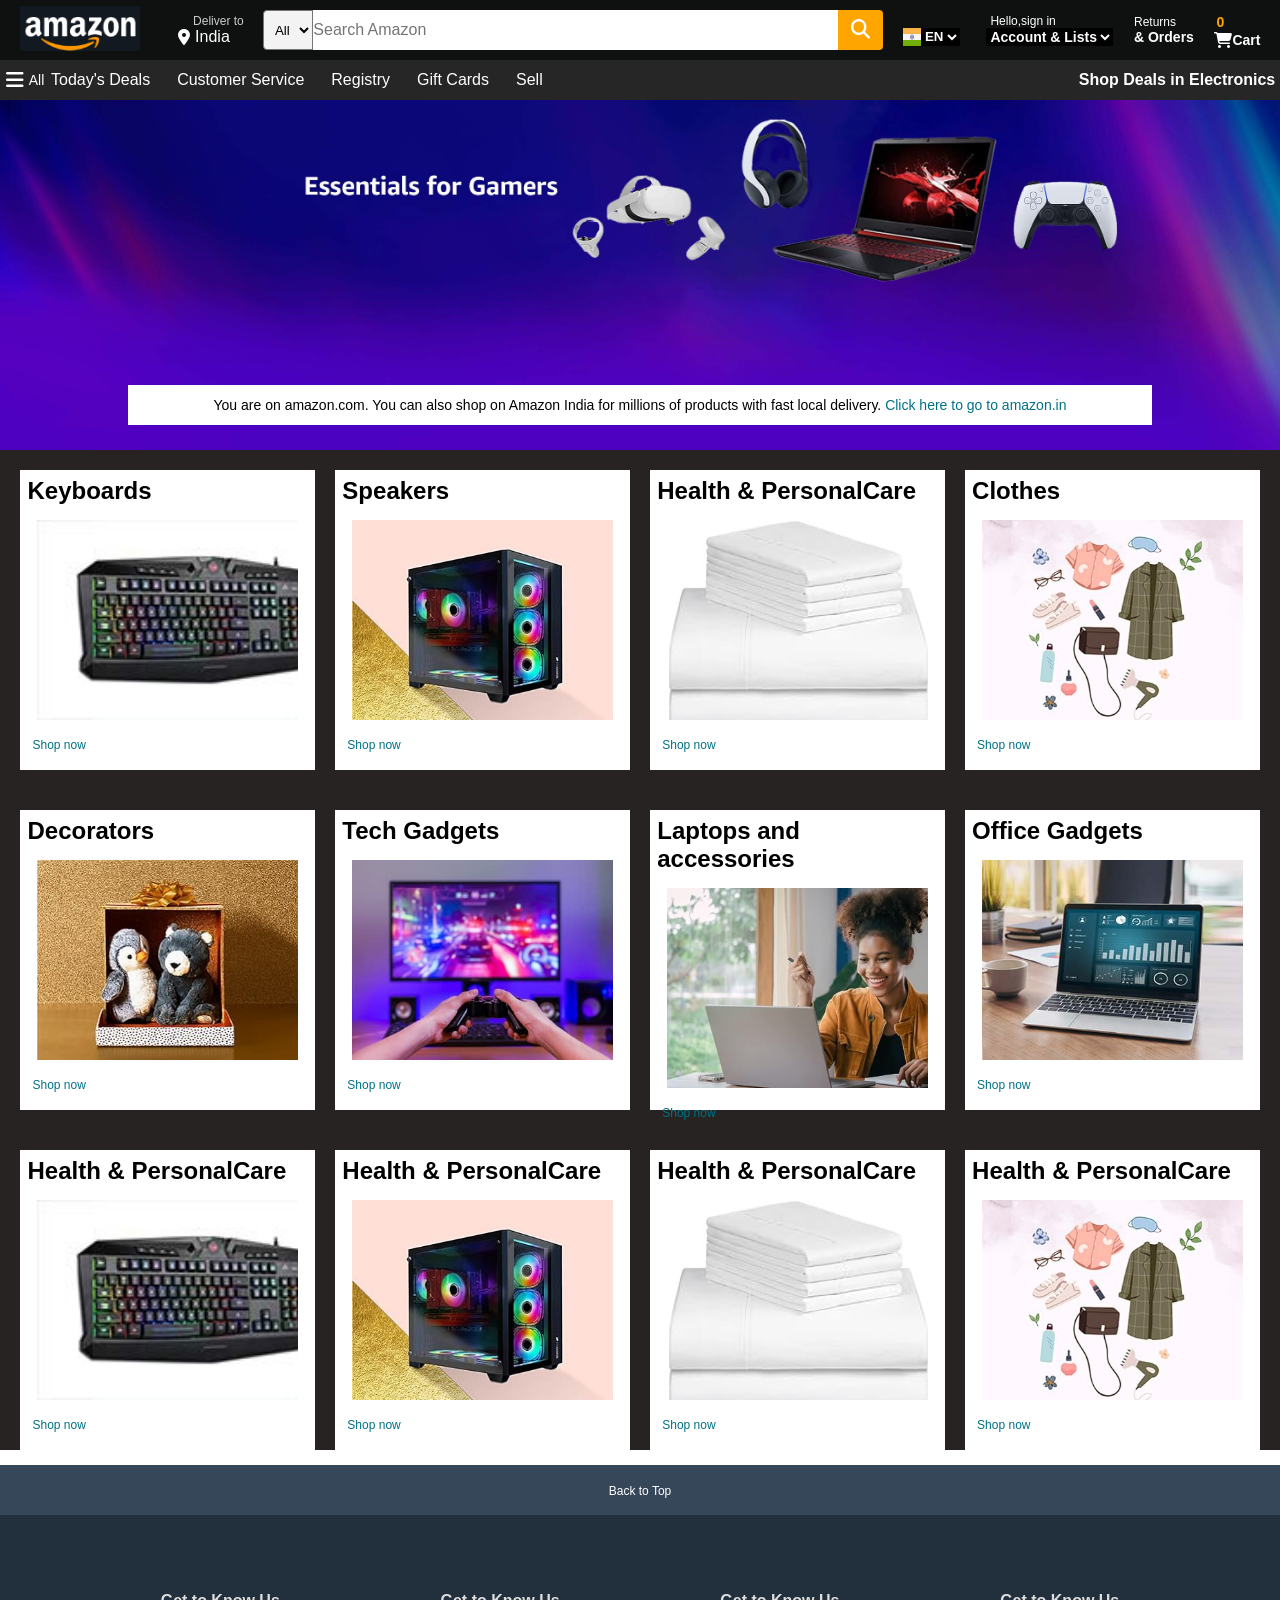
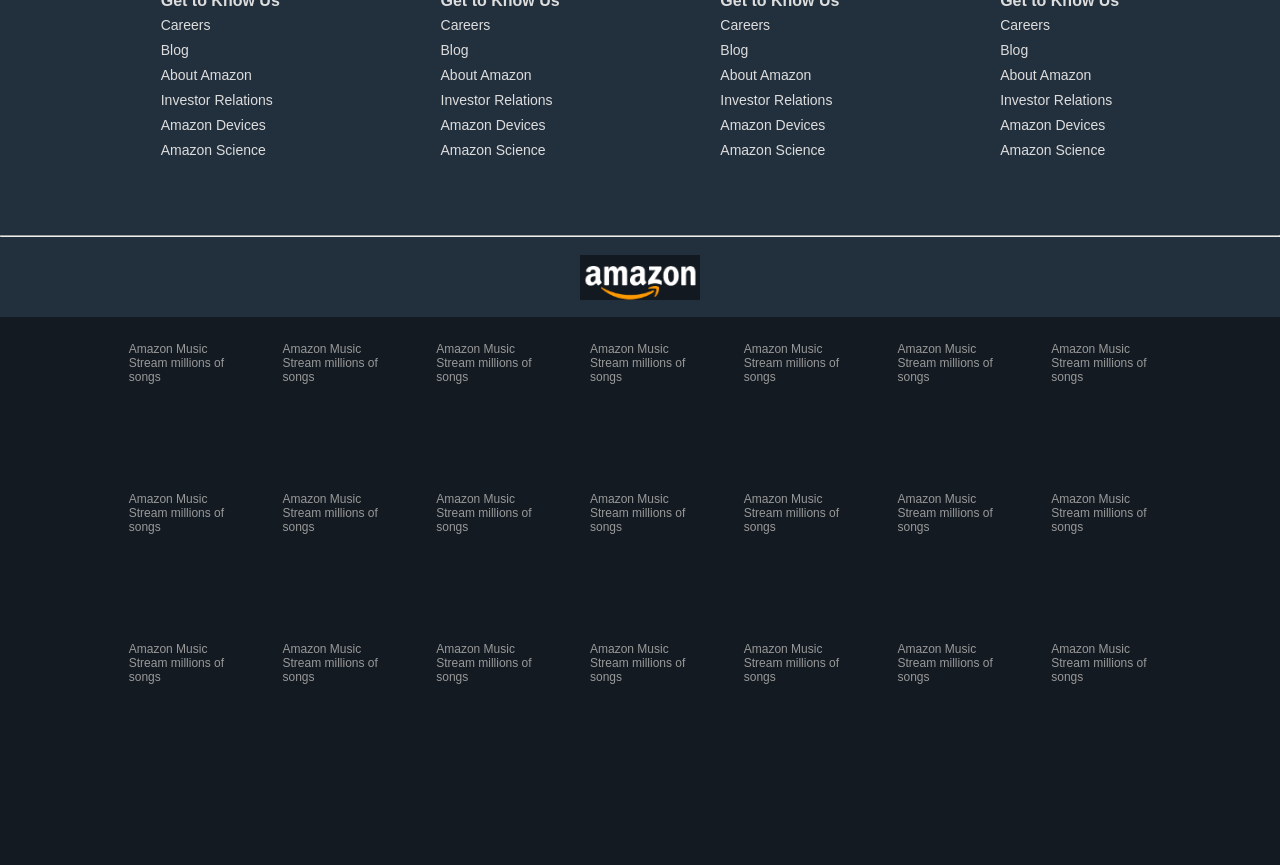
<file: Amazon-Clone/index.html>
﻿<!DOCTYPE html>
<html>
<head>
    <meta charset="utf-8" />
    <title>amazon</title>
    <link rel="stylesheet" href="https://cdnjs.cloudflare.com/ajax/libs/font-awesome/6.5.1/css/all.min.css" integrity="sha512-DTOQO9RWCH3ppGqcWaEA1BIZOC6xxalwEsw9c2QQeAIftl+Vegovlnee1c9QX4TctnWMn13TZye+giMm8e2LwA==" crossorigin="anonymous" referrerpolicy="no-referrer" />
    <link rel="stylesheet" href="Style.css" />
</head>
<body>
    <header id="navbar">
        <div class="navbar">
            <div class="nav-logo border">
                <div class="logo"></div>
            </div>
            <div class="nav-address border">
                <p class="first-address">Deliver to</p>
                <div class="add-icon">
                    <i class="fa-solid fa-location-dot"></i>
                    <p class="second-address">India</p>
                </div>
            </div>
            <div class="nav-search">
                <select class="search-select">
                    <option>All</option>
                </select>
                <input class="search-text" type="text" placeholder="Search Amazon" />
                <div class="search-icon">
                    <i class="fa-solid fa-magnifying-glass"></i>
                </div>
            </div>
            <div class="nav-language border">
                <img class="language-flag" src="Images/India.png" />
                <select class="language-select">
                    <option>EN</option>
                </select>
            </div>
            <div class="nav-account border">
                <p class="account-text">Hello,sign in</p>
                <select class="account-select">
                    <option>Account & Lists</option>
                </select>
            </div>
            <div class="nav-order border">
                <p class="order-return">Returns</p>
                <p class="order-text">& Orders</p>
            </div>
            <div class="nav-cart border">
                <p class="cart-zero">0</p>
                <div class="cart-icon">
                    <i class="fa-solid fa-cart-shopping"></i>
                    <p class="cart-text">Cart</p>
                </div>
            </div>

        </div>
        <div class="panel">
            <div class="panel-menu border">
                <i id="panel-menu-icon" class="fa-solid fa-bars"></i>
                <p class="panel-text">All</p>
            </div>
            <div class="panel-list">
                <a class="panel-list-item border">Today's Deals</a>
                <a class="panel-list-item border">Customer Service</a>
                <a class="panel-list-item border">Registry</a>
                <a class="panel-list-item border">Gift Cards</a>
                <a class="panel-list-item border">Sell</a>
            </div>
            <div class="panel-deals-border">Shop Deals in Electronics</div>
        </div>
    </header>
    <div class="hero-section">
        <div class="hero-message">
            <p>You are on amazon.com. You can also shop on Amazon India for millions of products with fast local delivery.<a href="#"> Click here to go to amazon.in</a></p>
        </div>

    </div>

    <div class="shopping">
        <div class="box1 box">
            <h2>Keyboards</h2>
            <div class="box-img" style="background-image:url('Images/Box1.jpg');background-size:cover">
                
            </div>
            <a class="shopping-text">Shop now</a>
        </div>
        <div class="box2 box">
            <h2>Speakers</h2>
            <div class="box-img" style="background-image:url('Images/Box2.jpg');background-size:cover">
                
            </div>
            <a class="shopping-text">Shop now</a>
        </div>
        <div class="box3 box">
            <h2>Health & PersonalCare</h2>
            <div class="box-img" style="background-image:url('Images/Box3.jpg');background-size:cover">
                
            </div>
            <a class="shopping-text">Shop now</a>
        </div>
        <div class="box4 box">
            <h2>Clothes</h2>
            <div class="box-img" style="background-image:url('Images/Box4.jpg');background-size:cover">
                
            </div>
            <a class="shopping-text">Shop now</a>
        </div>
        <div class="box5 box">
            <h2>Decorators</h2>
            <div class="box-img" style="background-image:url('Images/Box5.jpg');background-size:cover">
                
            </div>
            <a class="shopping-text">Shop now</a>
        </div>
        <div class="box6 box">
            <h2>Tech Gadgets</h2>
            <div class="box-img" style="background-image:url('Images/Box6.jpg');background-size:cover">
                
            </div>
            <a class="shopping-text">Shop now</a>
        </div>
        <div class="box7 box">
            <h2>Laptops and accessories</h2>
            <div class="box-img" style="background-image:url('Images/Box7.jpg');background-size:cover">
                
            </div>
            <a class="shopping-text">Shop now</a>
        </div>
        <div class="box8 box">
            <h2>Office Gadgets</h2>
            <div class="box-img" style="background-image:url('Images/Box8.jpg');background-size:cover">

            </div>
            <a class="shopping-text">Shop now</a>
        </div>
        <div class="box5 box">
            <h2>Health & PersonalCare</h2>
            <div class="box-img" style="background-image:url('Images/Box1.jpg');background-size:cover">
                
            </div>
            <a class="shopping-text">Shop now</a>
        </div>
        <div class="box6 box">
            <h2>Health & PersonalCare</h2>
            <div class="box-img" style="background-image:url('Images/Box2.jpg');background-size:cover">
                
            </div>
            <a class="shopping-text">Shop now</a>
        </div>
        <div class="box7 box">
            <h2>Health & PersonalCare</h2>
            <div class="box-img" style="background-image:url('Images/Box3.jpg');background-size:cover">
                
            </div>
            <a class="shopping-text">Shop now</a>
        </div>
        <div class="box8 box">
            <h2>Health & PersonalCare</h2>
            <div class="box-img" style="background-image:url('Images/Box4.jpg');background-size:cover">

            </div>
            <a class="shopping-text">Shop now</a>
        </div>

    </div>

    <footer class="footer">
        <div class="footer-panel1">
            <a class="footer-text" href="#navbar">Back to Top</a>
        </div>

        <div class="footer-panel2">
            <ul class="footer-panel2-list">
                <li class="footer-panel2-list-head">Get to Know Us</li>
                <li>Careers</li>
                <li>Blog</li>
                <li>About Amazon</li>
                <li>Investor Relations</li>
                <li>Amazon Devices</li>
                <li>Amazon Science</li>
            </ul>
            <ul class="footer-panel2-list">
                <li class="footer-panel2-list-head">Get to Know Us</li>
                <li>Careers</li>
                <li>Blog</li>
                <li>About Amazon</li>
                <li>Investor Relations</li>
                <li>Amazon Devices</li>
                <li>Amazon Science</li>
            </ul>
            <ul class="footer-panel2-list">
                <li class="footer-panel2-list-head">Get to Know Us</li>
                <li>Careers</li>
                <li>Blog</li>
                <li>About Amazon</li>
                <li>Investor Relations</li>
                <li>Amazon Devices</li>
                <li>Amazon Science</li>
            </ul>
            <ul class="footer-panel2-list">
                <li class="footer-panel2-list-head">Get to Know Us</li>
                <li>Careers</li>
                <li>Blog</li>
                <li>About Amazon</li>
                <li>Investor Relations</li>
                <li>Amazon Devices</li>
                <li>Amazon Science</li>
            </ul>
        </div>
        <hr />
        <div class="foot-panel3">
            <div class="foot-logo"></div>
        </div>
        <div class="foot-panel4">
            <div class="pages">
                <p>Amazon Music</p>
                <p>Stream millions of songs</p>
            </div>
            <div class="pages">
                <p>Amazon Music</p>
                <p>Stream millions of songs</p>
            </div>

            <div class="pages">
                <p>Amazon Music</p>
                <p>Stream millions of songs</p>
            </div>

            <div class="pages">
                <p>Amazon Music</p>
                <p>Stream millions of songs</p>
            </div>
            <div class="pages">
                <p>Amazon Music</p>
                <p>Stream millions of songs</p>
            </div>
            <div class="pages">
                <p>Amazon Music</p>
                <p>Stream millions of songs</p>
            </div>
            <div class="pages">
                <p>Amazon Music</p>
                <p>Stream millions of songs</p>
            </div>
            <div class="pages">
                <p>Amazon Music</p>
                <p>Stream millions of songs</p>
            </div>
            <div class="pages">
                <p>Amazon Music</p>
                <p>Stream millions of songs</p>
            </div>
            <div class="pages">
                <p>Amazon Music</p>
                <p>Stream millions of songs</p>
            </div>
            <div class="pages">
                <p>Amazon Music</p>
                <p>Stream millions of songs</p>
            </div>
            <div class="pages">
                <p>Amazon Music</p>
                <p>Stream millions of songs</p>
            </div>
            <div class="pages">
                <p>Amazon Music</p>
                <p>Stream millions of songs</p>
            </div>
            <div class="pages">
                <p>Amazon Music</p>
                <p>Stream millions of songs</p>
            </div>
            <div class="pages">
                <p>Amazon Music</p>
                <p>Stream millions of songs</p>
            </div>
            <div class="pages">
                <p>Amazon Music</p>
                <p>Stream millions of songs</p>
            </div>
            <div class="pages">
                <p>Amazon Music</p>
                <p>Stream millions of songs</p>
            </div>
            <div class="pages">
                <p>Amazon Music</p>
                <p>Stream millions of songs</p>
            </div>
            <div class="pages">
                <p>Amazon Music</p>
                <p>Stream millions of songs</p>
            </div>
            <div class="pages">
                <p>Amazon Music</p>
                <p>Stream millions of songs</p>
            </div>
            <div class="pages">
                <p>Amazon Music</p>
                <p>Stream millions of songs</p>
            </div>


        </div>
    </footer>


</body>
</html>
</file>
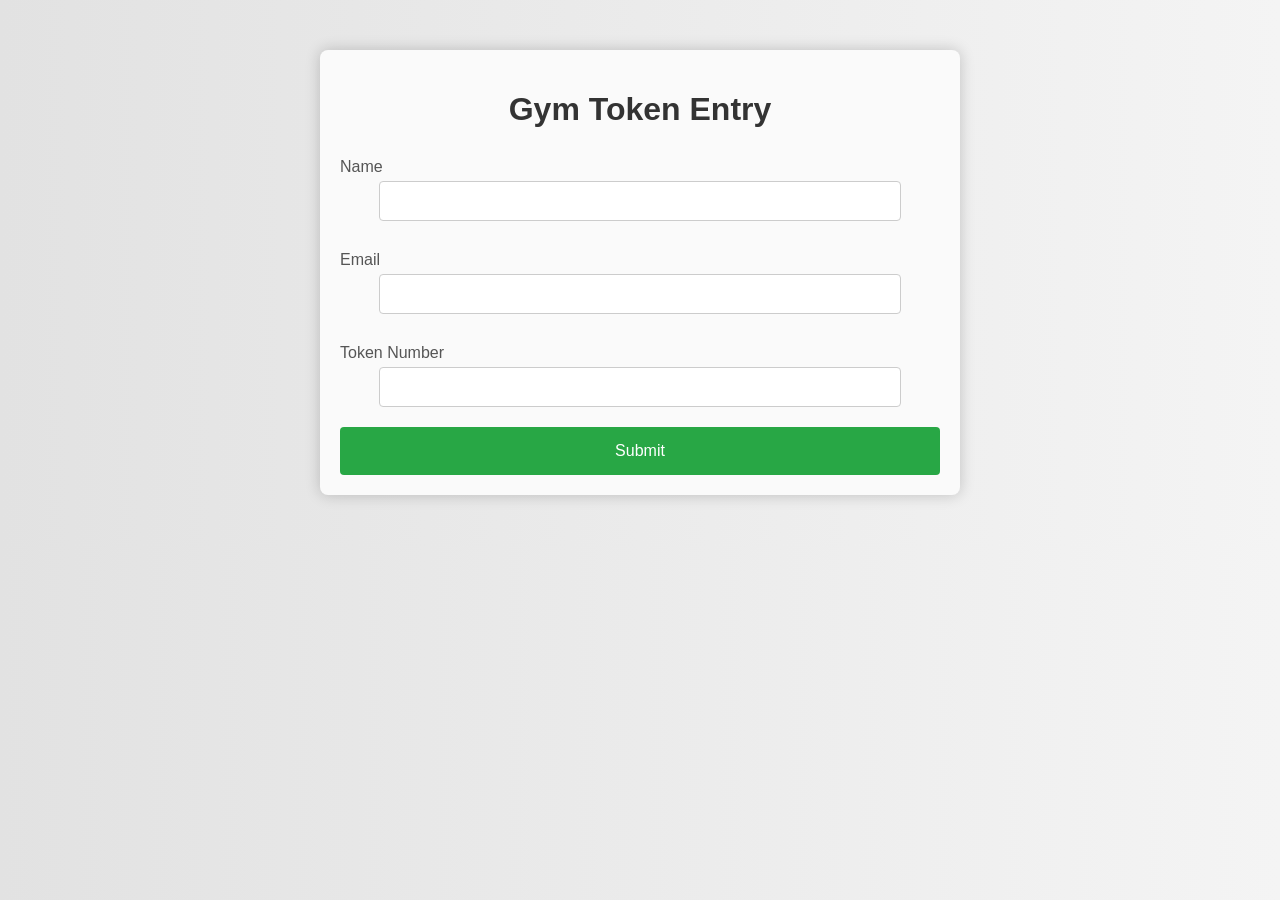
<file: Python-Django-Web-Application/myapp/templates/index.html>
<!DOCTYPE html>
<html lang="en">
<head>
    <meta charset="UTF-8">
    <meta name="viewport" content="width=device-width, initial-scale=1.0">
    <title>Gym Token Entry</title>
    <style>
        body {
            font-family: 'Arial', sans-serif;
            margin: 0;
            padding: 0;
            box-sizing: border-box;
            background: linear-gradient(to right, #e2e2e2, #f4f4f4);
        }
        .container {
            max-width: 600px;
            margin: 50px auto;
            padding: 20px;
            background: #fafafa;
            border-radius: 8px;
            box-shadow: 0 0 15px rgba(0, 0, 0, 0.2);
        }
        h1 {
            text-align: center;
            color: #333;
            margin-bottom: 20px;
        }
        form {
            display: flex;
            flex-direction: column;
        }
        label {
            margin: 10px 0 5px;
            color: #555;
        }
        input, textarea {
            padding: 10px;
            margin-bottom: 20px;
            border: 1px solid #ccc;
            border-radius: 4px;
            font-size: 16px;
            width: 90%;
            max-width: 500px; /* Adjusted width for text boxes */
            align-self: center;
        }
        button {
            padding: 15px;
            border: none;
            background: #28a745;
            color: white;
            font-size: 16px;
            border-radius: 4px;
            cursor: pointer;
            transition: all 0.3s ease;
            box-shadow: 0 0 0 rgba(0, 0, 0, 0);
        }
        button:hover {
            background: #218838;
            box-shadow: 0 0 10px rgba(0, 0, 0, 0.2);
            transform: scale(1.05);
        }
        .response-message {
            margin-top: 20px;
            padding: 15px;
            border-radius: 4px;
            display: none;
        }
        .success {
            background: #d4edda;
            color: #155724;
            border: 1px solid #c3e6cb;
        }
        .error {
            background: #f8d7da;
            color: #721c24;
            border: 1px solid #f5c6cb;
        }
        @media (max-width: 600px) {
            .container {
                padding: 10px;
            }
            button {
                padding: 12px;
                font-size: 14px;
            }
            input {
                width: 100%;
                max-width: none;
            }
        }
    </style>
</head>
<body>
    <div class="container">
        <h1>Gym Token Entry</h1>
        <form id="tokenForm">
            <label for="name">Name</label>
            <input type="text" id="name" name="name" required>

            <label for="email">Email</label>
            <input type="email" id="email" name="email" required>

            <label for="token">Token Number</label>
            <input type="number" id="token" name="token" required>

            <button type="submit">Submit</button>
        </form>
        <div id="responseMessage" class="response-message"></div>
    </div>

    <script>
        document.getElementById('tokenForm').addEventListener('submit', function(e) {
            e.preventDefault();
            const name = document.getElementById('name').value;
            const email = document.getElementById('email').value;
            const token = document.getElementById('token').value;

            let message = '';
            let messageType = '';

            if (name && email && token) {
                message = 'Token submitted successfully!';
                messageType = 'success';
            } else {
                message = 'Please fill in all fields.';
                messageType = 'error';
            }

            const responseMessageDiv = document.getElementById('responseMessage');
            responseMessageDiv.className = `response-message ${messageType}`;
            responseMessageDiv.textContent = message;
            responseMessageDiv.style.display = 'block';
        });
    </script>
</body>
</html>
</file>
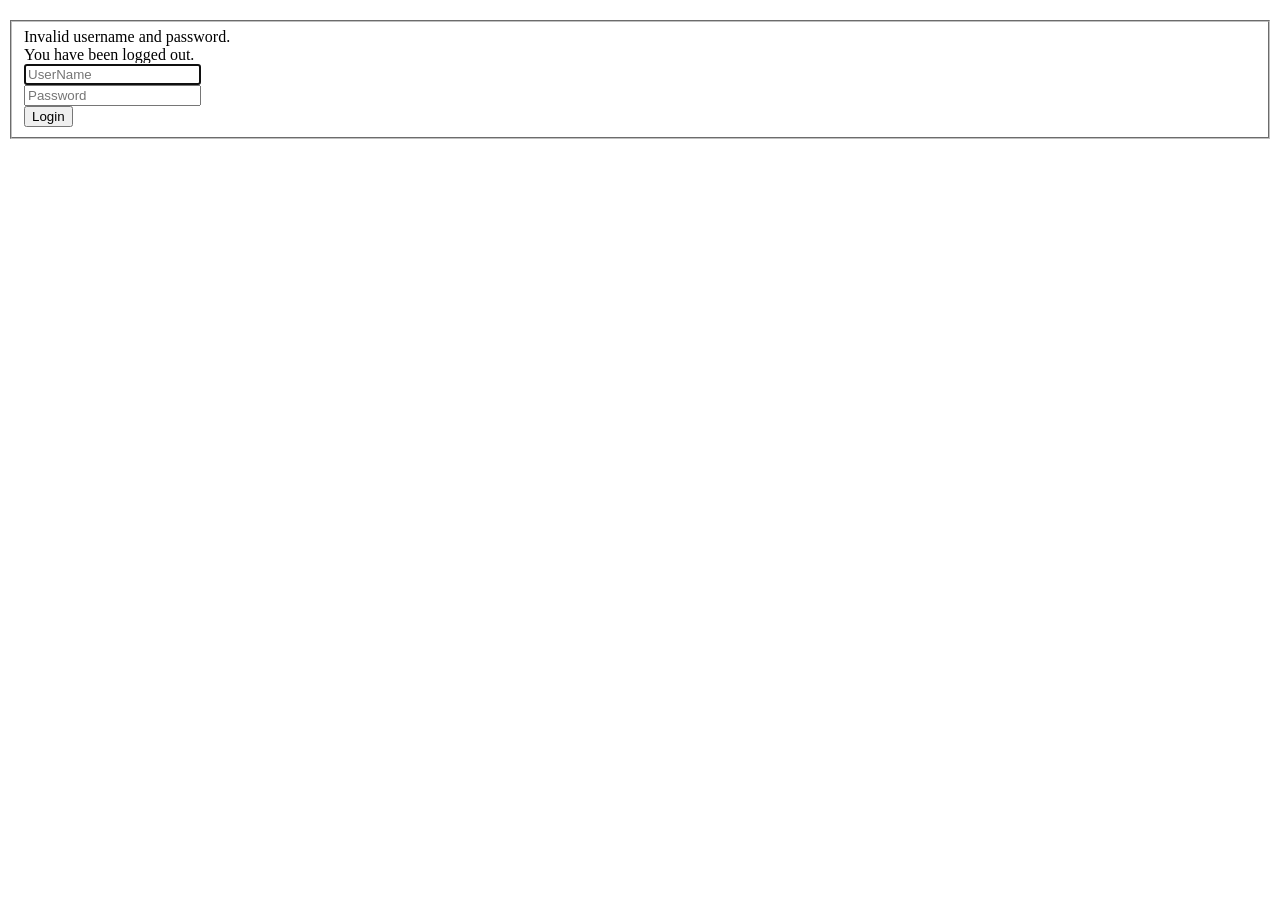
<file: Ekart/src/main/resources/templates/login.html>
<!DOCTYPE html>
<html xmlns="http://www.w3.org/1999/xhtml" xmlns:th="http://www.thymeleaf.org">

<head>
    <div th:replace="/fragments/header :: header"/>
</head>

<body>

<div th:replace="/fragments/header :: navbar"/>

<div class="container">

    <div class="row" style="margin-top:20px">
        <div class="col-xs-12 col-sm-8 col-md-6 col-sm-offset-2 col-md-offset-3">
            <form th:action="@{/login}" method="post">
                <fieldset>

                    <div th:if="${param.error}">
                        <div class="alert alert-danger">
                            Invalid username and password.
                        </div>
                    </div>

                    <div th:if="${param.logout}">
                        <div class="alert alert-info">
                            You have been logged out.
                        </div>
                    </div>

                    <div class="form-group">
                        <input type="text" name="username" id="username" class="form-control input-lg"
                               placeholder="UserName" required="true" autofocus="true"/>
                    </div>

                    <div class="form-group">
                        <input type="password" name="password" id="password" class="form-control input-lg"
                               placeholder="Password" required="true"/>
                    </div>

                    <div class="row">
                        <div class="col-sm-3" style="float: none; margin: 0 auto;">
                            <input type="submit" class="btn btn-primary btn-block" value="Login"/>
                        </div>
                    </div>

                </fieldset>
            </form>
        </div>
    </div>

</div>

<div th:replace="/fragments/footer :: footer"/>

</body>
</html>
</file>
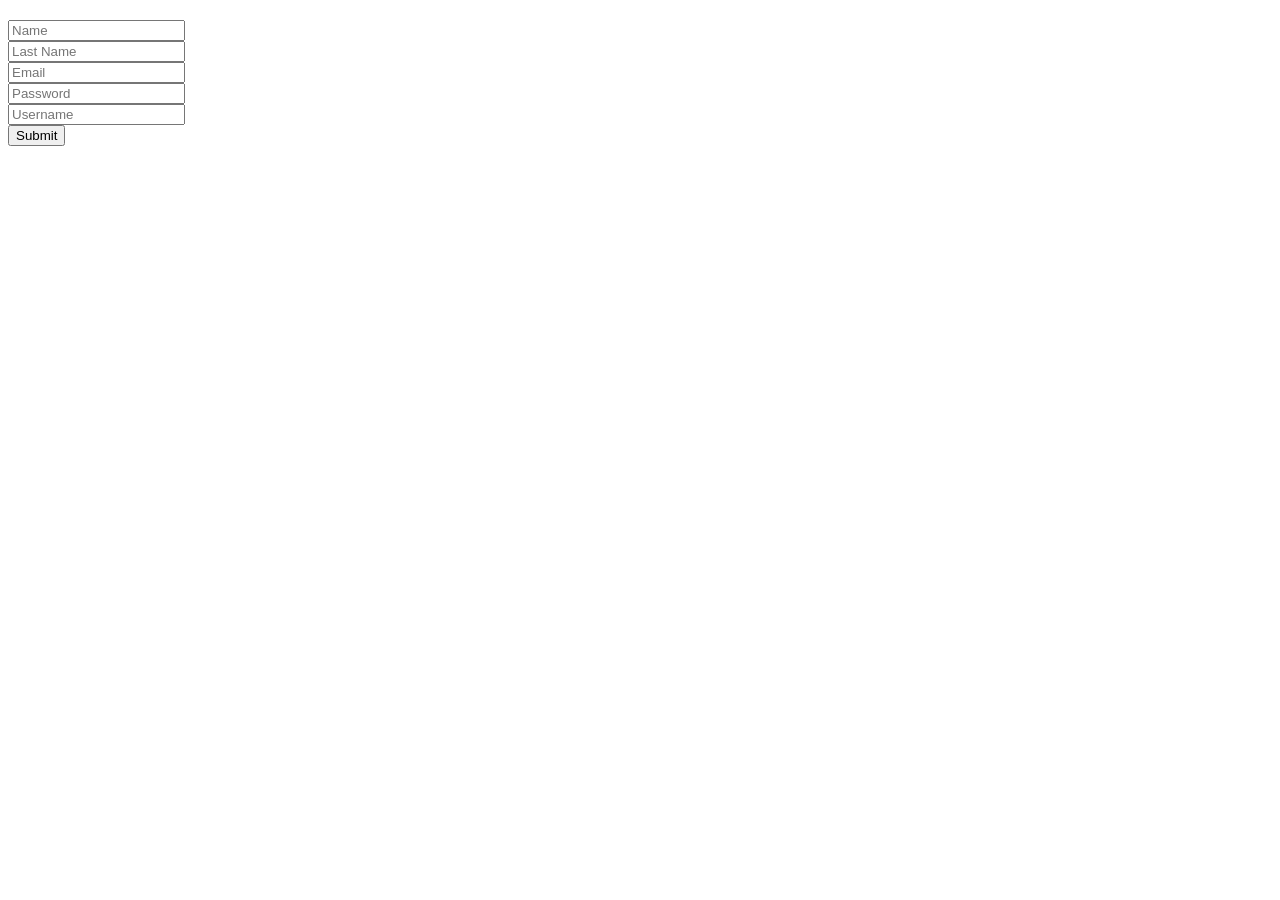
<file: Ekart/src/main/resources/templates/registration.html>
<!DOCTYPE HTML>
<html xmlns:th="http://www.thymeleaf.org">

<head>
    <div th:replace="/fragments/header :: header"/>
</head>

<body>

<div th:replace="/fragments/header :: navbar"/>


<div class="container">

    <!--Show this info message only if registered successfully-->
    <div class="alert alert-info" th:if="${successMessage}" th:utext="${successMessage}"></div>

    <div class="row" style="margin-top:20px">
        <div class="col-xs-12 col-sm-8 col-md-6 col-sm-offset-2 col-md-offset-3">
            <form autocomplete="off" action="#" th:action="@{/registration}"
                  th:object="${user}" method="post" role="form">

                <div class="form-group">
                    <label th:if="${#fields.hasErrors('name')}" th:errors="*{name}"
                           class="alert alert-danger"></label>
                    <input type="text" th:field="*{name}" placeholder="Name"
                           class="form-control input-lg"/>
                </div>

                <div class="form-group">
                    <label th:if="${#fields.hasErrors('lastName')}" th:errors="*{lastName}"
                           class="alert alert-danger"></label>
                    <input type="text" th:field="*{lastName}" placeholder="Last Name"
                           class="form-control input-lg"/>
                </div>

                <div class="form-group">
                    <label th:if="${#fields.hasErrors('email')}" th:errors="*{email}"
                           class="alert alert-danger"></label>
                    <input type="text" th:field="*{email}" placeholder="Email"
                           class="form-control input-lg"/>
                </div>

                <div class="form-group">
                    <label th:if="${#fields.hasErrors('password')}" th:errors="*{password}"
                           class="alert alert-danger"></label>
                    <input type="password" th:field="*{password}" placeholder="Password"
                           class="form-control input-lg"/>
                </div>

                <div class="form-group">
                    <label th:if="${#fields.hasErrors('username')}" th:errors="*{username}"
                           class="alert alert-danger"></label>
                    <input type="text" th:field="*{username}" placeholder="Username"
                           class="form-control input-lg"/>
                </div>

                <div class="row">
                    <div class="col-sm-3" style="float: none; margin: 0 auto;">
                        <input type="submit" class="btn btn-primary btn-block" value="Submit"/>
                    </div>
                </div>

            </form>
        </div>
    </div>

</div>

<div th:replace="/fragments/footer :: footer"/>

</body>
</html>
</file>
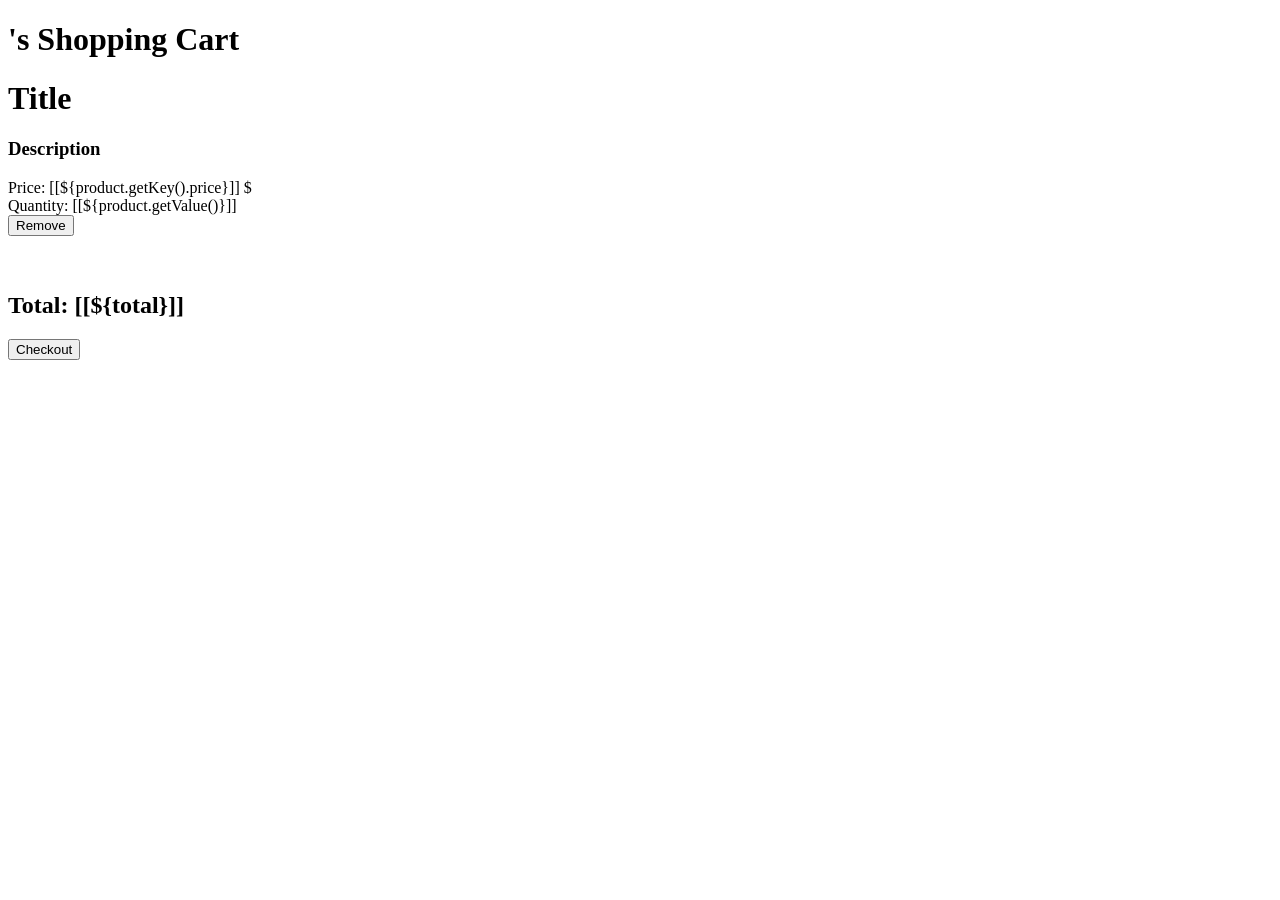
<file: Ekart/src/main/resources/templates/shoppingCart.html>
<!DOCTYPE HTML>
<html xmlns:th="http://www.thymeleaf.org"
      xmlns:sec="http://www.thymeleaf.org/thymeleaf-extras-springsecurity4">

<head>
    <div th:replace="/fragments/header :: header"/>
</head>

<body>

<div th:replace="/fragments/header :: navbar"/>

<div class="container">

    <h1 class="jumbotron">
        <span sec:authentication="name"></span>'s Shopping Cart
    </h1>

    <div class="alert alert-info" th:if="${outOfStockMessage}" th:utext="${outOfStockMessage}"></div>

    <div class="panel-default well" th:each="product : ${products.entrySet()}">
        <div class="panel-heading">
            <h1><a th:text="${product.getKey().name}" th:href="@{'/product/' + ${product.getKey().id}}">Title</a></h1>
            <h3 th:text="${product.getKey().description}">Description</h3>
        </div>
        <div class="row panel-body">
            <div th:inline="text" class="col-md-2">Price: [[${product.getKey().price}]] $</div>
            <div th:inline="text" class="col-md-9">Quantity: [[${product.getValue()}]]</div>
            <a th:href="@{'/shoppingCart/removeProduct/{id}'(id=${product.getKey().id})}" class="col-md-1">
                <button type="button" class="btn btn-primary" th:text="Remove">Remove</button>
            </a>
        </div>
        <br></br>
    </div>

    <div class="row panel-body">
        <h2 class="col-md-11" th:inline="text">Total: [[${total}]]</h2>
        <a th:href="@{'/shoppingCart/checkout'}" class="col-md-1">
            <button type="button" class="btn btn-danger" th:text="Checkout">Checkout</button>
        </a>
    </div>

</div>

<div th:replace="/fragments/footer :: footer"/>

</body>
</html>
</file>
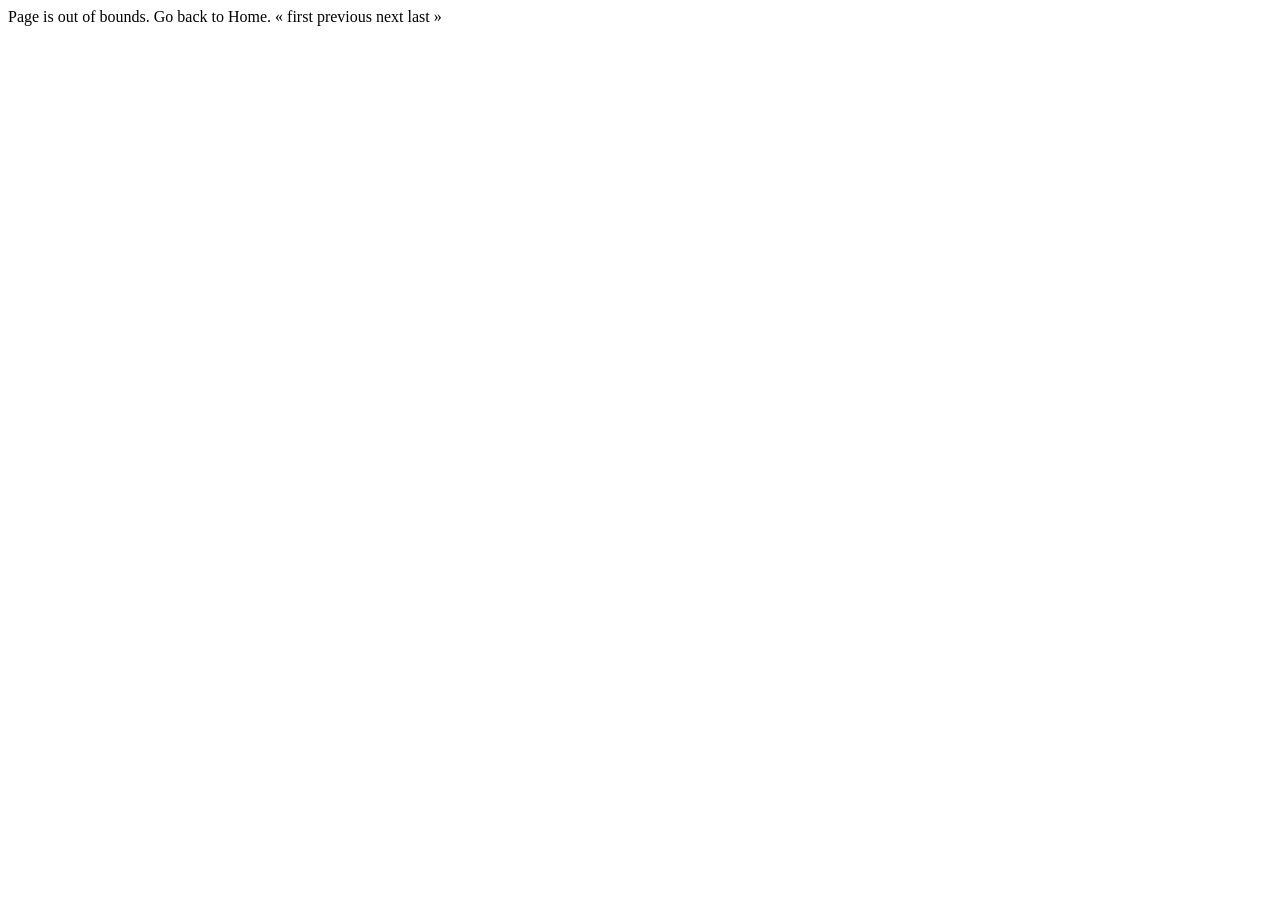
<file: Ekart/src/main/resources/templates/fragments/pagination.html>
<html xmlns="http://www.w3.org/1999/xhtml" xmlns:th="http://www.thymeleaf.org">
<head>
</head>
<body>
<div th:fragment="pagination">

    <!-- Pagination -->
    <div class="pagination" th:with="baseUrl=${URLparameter}">
        <span th:if="${pager.indexOutOfBounds()}">
            Page is out of bounds. Go back to <a class="pageLink"
                                                 th:href="@{${baseUrl}(page=1)}">Home</a>.
        </span>

        <span th:unless="${pager.indexOutOfBounds()}">

            <span th:if="${pager.hasPrevious()}">
                <a class="pageLink"
                   th:href="@{${baseUrl}(page=1)}">&laquo; first</a>
                <a class="pageLink"
                   th:href="@{${baseUrl}(page=${pager.getPageIndex() - 1})}"> previous</a>
            </span>

            <span th:if="${pager.getTotalPages() != 1}"
                  th:text="'Page ' + ${pager.getPageIndex()} + ' of ' + ${pager.getTotalPages()} + '.'">
            </span>

            <span th:if="${pager.hasNext()}">
                <a class="pageLink"
                   th:href="@{${baseUrl}(page=${pager.getPageIndex() + 1})}">next</a>
                <a class="pageLink"
                   th:href="@{${baseUrl}(page=${pager.getTotalPages()})}">last &raquo;</a>
            </span>
        </span>
    </div>

</div>
</body>
</html>
</file>
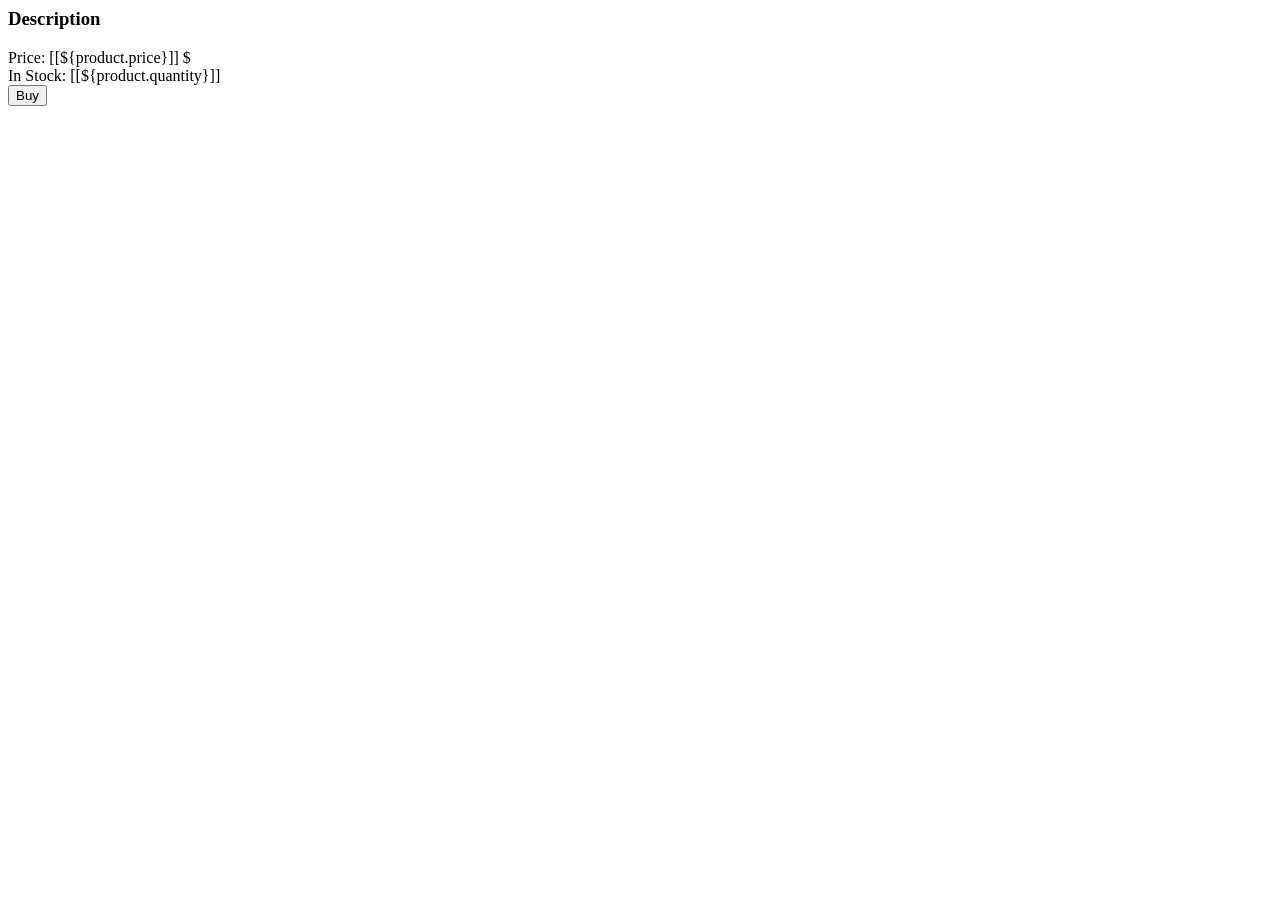
<file: Ekart/src/main/resources/templates/fragments/products.html>
<html xmlns="http://www.w3.org/1999/xhtml" xmlns:th="http://www.thymeleaf.org"
      xmlns:sec="http://www.thymeleaf.org/thymeleaf-extras-springsecurity4">

<head>
</head>

<body>

<div th:fragment="products">
    <div class="panel-default well" th:each="product : ${products}">
        <div class="panel-heading">
            <h1 th:text="${product.name}"></h1>
        </div>
        <h3 th:text="${product.description}" class="panel-body">Description</h3>
        <div class="row panel-footer">
            <div th:inline="text" class="col-md-2">Price: [[${product.price}]] $</div>
            <div th:inline="text" class="col-md-9">In Stock: [[${product.quantity}]]</div>
            <a th:href="@{'/shoppingCart/addProduct/{id}'(id=${product.id})}" class="col-md-1"
               sec:authorize="isAuthenticated()" th:if="${product.quantity}>0">
                <button type="button" class="btn btn-primary" th:text="Buy">Buy</button>
            </a>
        </div>
        <br></br>
    </div>
</div>

</body>
</html>
</file>
<file: Amazon-Clone/Style.css>
﻿* {
    margin: 0px;
    padding: 0px;
    box-sizing: border-box;
    font-family: Arial;
}

.navbar {
    height: 60px;
    background-color: #0f1111;
    color: white;
    display: flex;
    align-items: center;
    justify-content: space-evenly;
}

.nav-logo {
    height: 50px;
    width: 140px;
}

.logo {
    background-image: url("Images/Amazon_logo.png");
    background-size: cover;
    height: 45px;
    width: 120px;
}

.border {
    border: 1.5px solid transparent;
}

    .border:hover {
        border-color: white;
    }

.first-address {
    color: #cccccc;
    font-size: 0.75rem;
    margin-left: 15px;
}

.second-address {
    color: #ffffff;
    font-size: 1rem;
    margin-left: 5px;
}

.add-icon {
    display: flex;
    align-items: center;
}

.nav-search {
    display: flex;
    width: 620px;
    height: 40px;
    border-radius: 5px;
    justify-content: space-evenly;
}

    .nav-search :hover, .nav-search:focus {
        border: 3px solid orange;
    }

.search-select {
    background-color: #f3f3f3;
    height: 40px;
    width: 50px;
    text-align: center;
    border-top-left-radius: 4px;
    border-bottom-left-radius: 4px;
}

.search-text {
    width: 525px;
    font-size: 1rem;
    border: none;
}

.search-icon {
    display: flex;
    background-color: orange;
    align-items: center;
    justify-content: center;
    width: 45px;
    font-size: 1.2rem;
    border-top-right-radius: 4px;
    border-bottom-right-radius: 4px;
}


.nav-language {
    display: flex;
    width: 65px;
    height: 33px;
    align-items: end;
}

.language-flag {
    width: 18px;
    height: 18px;
}

.language-select {
    height: 18px;
    background-color: black;
    color: white;
    font-weight: bold;
    border: none;
}

.account-text {
    margin-left: 4px;
    font-size: 12px;
}

.account-select {
    font-size: 14px;
    font-weight: bold;
    background-color: black;
    color: white;
    border: none;
}

.order-return {
    font-size: 12px;
}

.order-text {
    font-size: 14px;
    font-weight: bold;
    color: white;
    border: none;
}

.cart-zero {
    color: orange;
    font-weight: bold;
    font-size: 14px;
    margin: 2px;
}

.cart-text {
    font-weight: bold;
    font-size: 14px;
}

.cart-icon {
    display: flex;
}

/*Panel*/

.panel {
    height: 40px;
    display: flex;
    background-color: rgba(0,0,0,0.85);
    color: white;
    justify-content: space-evenly;
    align-items: center;
}

.panel-menu {
    display: flex;
    align-items: center;
    column-gap: 5px;
}

#panel-menu-icon {
    font-size: 20px;
}

.panel-text {
    font-size: 14px;
}

.panel-list {
    display: flex;
    justify-content: start;
    column-gap: 25px;
    width: 80%;
}

.panel-deals-border {
    font-weight: bolder;
}

/*Hero Section*/

.hero-section {
    height: 350px;
    background-image: url("Images/Hero_Image.jpg");
    background-size: cover;
    display: flex;
    justify-content:center;
    align-items: end;

}

.hero-message {
    background-color: white;
    height: 40px;
    text-align: center;
    line-height: 40px;
    margin: 0 50px 25px 50px;
    width: 80%;
}

.hero-section:hover{
    cursor:pointer;
}

    .hero-message p {
        font-size: 14px;
        text-align: center;
        
    }

    .hero-message a {
        color: #007185;
        text-decoration: none;
    }

a:hover {
    cursor: pointer;
}

/*Shop Section*/
.shopping {
    display: flex;
    justify-content: space-evenly;
    background-color: #262322;
    height:1000px;
    flex-wrap:wrap;
    
}


.box {
    height: 300px;
    width: 23%;
    border: 2px solid white;
    background-color:white;
    margin:20px 0px;
}

.box h2{
    margin:5px;
}

div div .box-img{
    height:200px;
    margin:15px;
    /*background-image:url("Images/Box2.jpg");*/
    /*background-size:cover;*/
}

div div .box-img:hover {
   cursor:pointer;
}

.shopping-text {
    color: #007185;
    margin:10px;
    font-size:12px;
}

.shopping-text:hover{
    text-decoration:underline;
}

.footer {
    height: 1000px;
    background-color: #131A22;
    margin-top: 15px;
}

.footer-panel1{
    background-color:#37475a;
    color:white;
    height:50px;
    text-align:center;
    line-height:50px;
}
.footer-text {
    text-decoration: none;
    color: white;
    font-size: 12px;
}
    .footer-text:hover {
        cursor:pointer;
        color:aqua;
        
    }
.footer-panel2{
    display:flex;
    height:320px;
    background-color:#222f3d;
    color:white;
    justify-content:space-evenly;
    align-items:center;
}

.footer-panel2-list li{
    list-style-type:none;
    color:#dddddd;
    font-size:14px;
    font-weight:lighter;
    line-height:25px;
}

.footer-panel2-list li:hover{
    text-decoration:underline;
    cursor:pointer;
}


.footer-panel2-list-head{
    font-size:16px!important;
    font-weight:bolder!important;
}

.foot-panel3 {
    height: 80px;
    background-color: #222f3d;
    display:flex;
    justify-content:center;
    align-items:center;

}

.foot-logo {
    background-image: url("Images/Amazon_logo.png");
    background-size: cover;
    height: 45px;
    width: 120px;
}
.foot-logo:hover{
    border:1px solid orange;
    cursor:pointer;
}

.foot-panel4{
    height:350px;
    background-color:#131A22;
    display:flex;
    flex-wrap:wrap;
    justify-content:space-evenly;
    align-items:center;
    margin:0 100px;
   
    
}
.pages{
    height:100px;
    width:100px;
    color:white;
    margin:25px;
    color:#999999;
    font-size:12px;
}
.pages:hover{
    text-decoration:underline;
    cursor:pointer;
}
</file>
